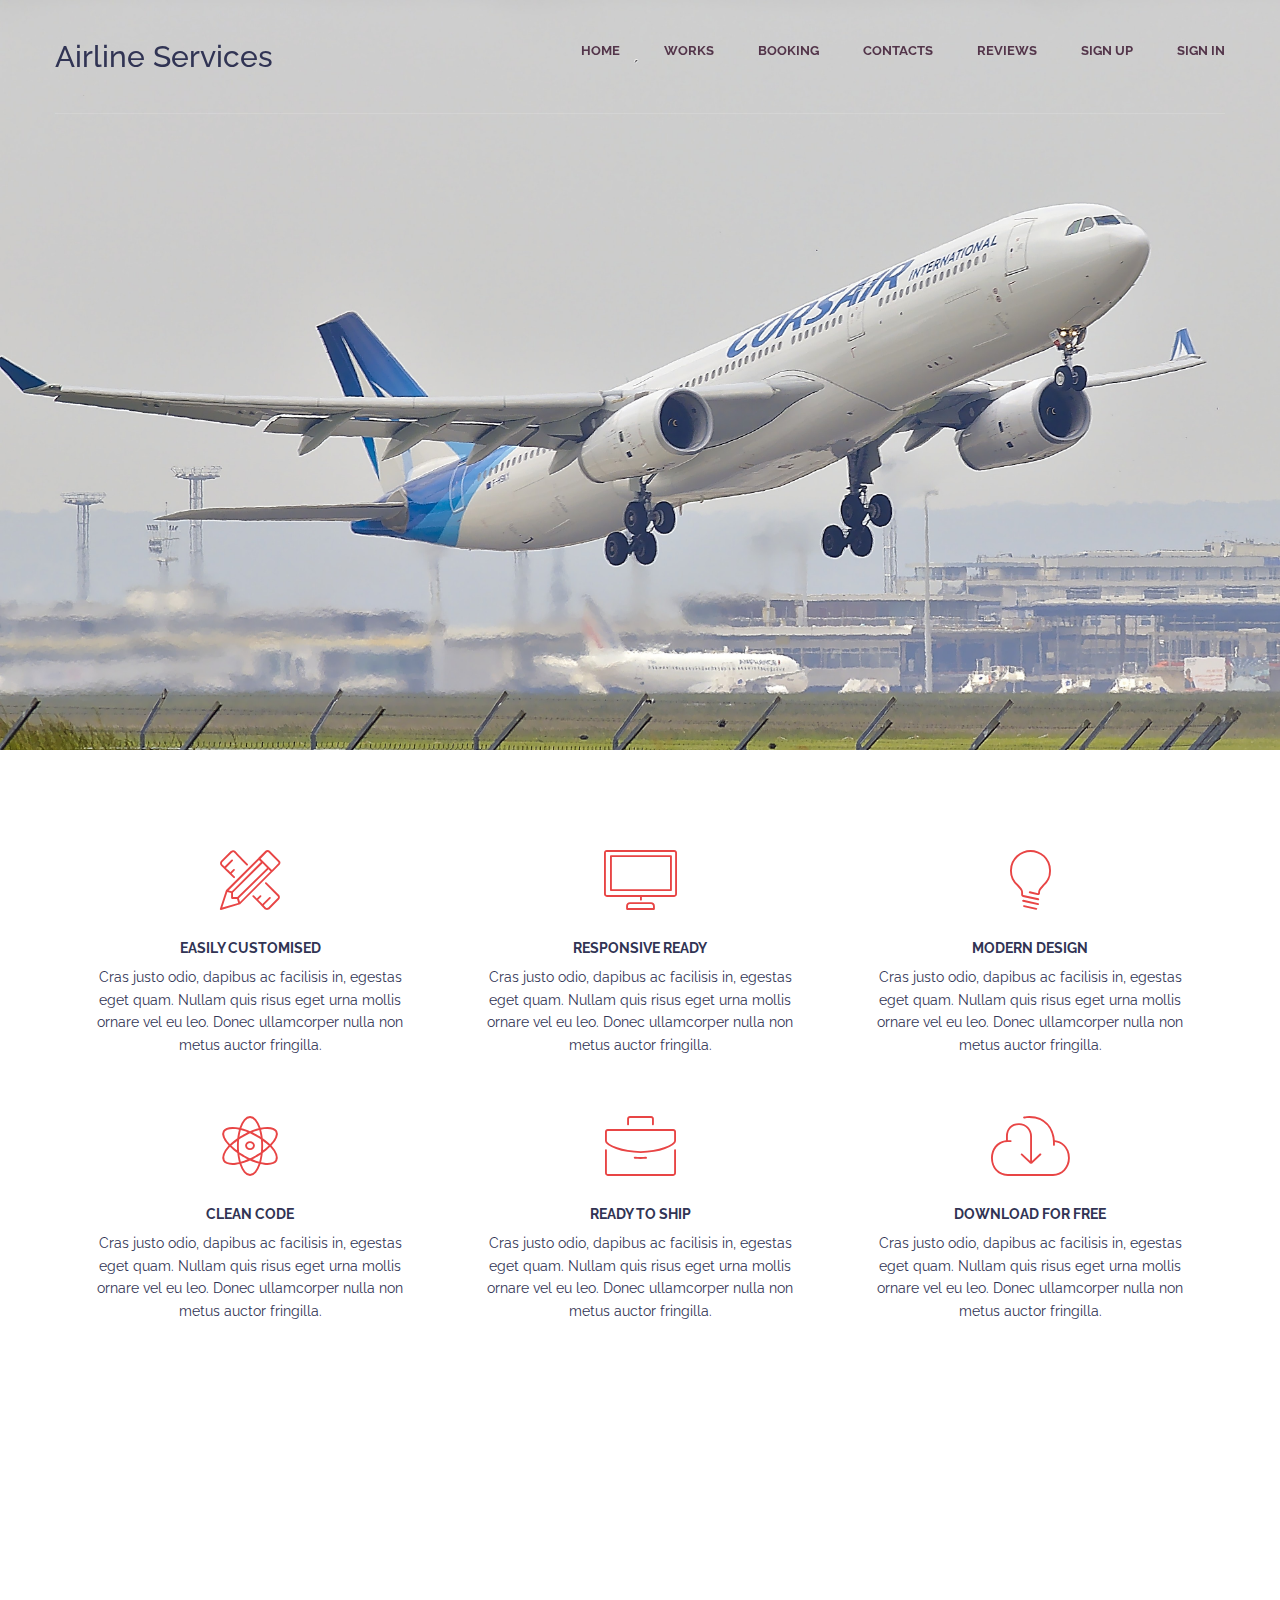
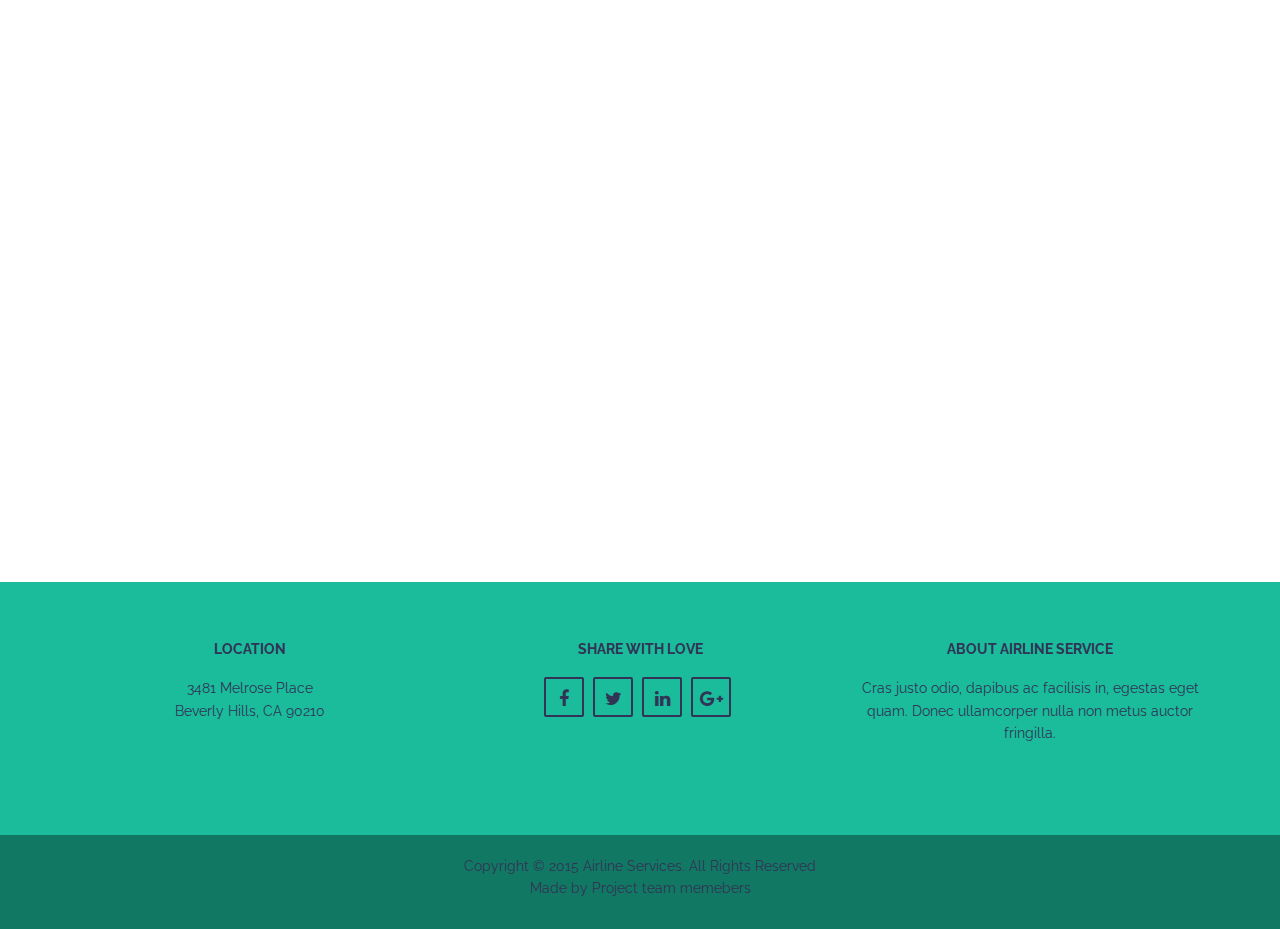
<file: HTML/index.html>
<!doctype html>
<!--[if lt IE 7]>      <html class="no-js lt-ie9 lt-ie8 lt-ie7" lang=""> <![endif]-->
<!--[if IE 7]>         <html class="no-js lt-ie9 lt-ie8" lang=""> <![endif]-->
<!--[if IE 8]>         <html class="no-js lt-ie9" lang=""> <![endif]-->
<!--[if gt IE 8]><!--> <html class="no-js" lang=""> <!--<![endif]-->
<head>
    <meta charset="utf-8">
    <meta name="description" content="">
    <meta name="viewport" content="width=device-width, initial-scale=1">
    <title>Airline Services</title>
    <link rel="apple-touch-icon" sizes="180x180" href="apple-icon-180x180.png">
    <link rel="icon" type="image/png" sizes="192x192" href="android-icon-192x192.png">
    <link rel="icon" type="image/png" sizes="32x32" href="favicon-32x32.png">
    <link rel="icon" type="image/png" sizes="96x96" href="favicon-96x96.png">
    <link rel="icon" type="image/png" sizes="16x16" href="favicon-16x16.png">
    <link rel="stylesheet" href="css/bootstrap.min.css">
    <link rel="stylesheet" href="css/flexslider.css">
    <link rel="stylesheet" href="css/jquery.fancybox.css">
    <link rel="stylesheet" href="css/main.css">
    <link rel="stylesheet" href="css/responsive.css">
    <link rel="stylesheet" href="css/animate.min.css">
    <link rel="stylesheet" href="https://maxcdn.bootstrapcdn.com/font-awesome/4.4.0/css/font-awesome.min.css">
</head>
<body>
	<section class="banner" role="banner">
        <header id="header">
            <div class="header-content clearfix">
            
                 <h1 class="logo">Airline Services</h1>
                <nav class="navigation" role="navigation">
                    <ul class="primary-nav">
                        <li><a href="#features">Home</a></li>
                        <li><a href="#works">Works</a></li>
                        <li><a href="#">Booking</a></li>
                        <li><a href="#">Contacts</a></li>
                        <li><a href="#">Reviews</a></li>
                        <li><a href="#">Sign Up</a></li>
                        <li><a href="#">Sign in</a></li>
                     
                    </ul>
                </nav>
                <a href="#" class="nav-toggle">Menu<span></span></a>
            </div>
        </header><!-- header -->
        <div class="container">
            <div class="col-md-10 col-md-offset-1">
                <div class="banner-text text-center">
                   <!-- <h1>Your Favorite One Page Multi Purpose Template</h1>
                    <p>Lorem ipsum dolor sit amet, consectetur adipiscing elit. Praesent commodo cursus magna vel scelerisque nisl consectetur et.</p>
                    <a href="#" class="btn btn-large">Find out more</a>-->
                </div><!-- banner text -->
            </div>
        </div>
    </section><!-- banner -->
    <section id="features" class="features section">
        <div class="container">
            <div class="row">
                <div class="col-md-4 col-sm-6 feature text-center">
                    <span class="icon icon-tools"></span>
                    <div class="feature-content">
                        <h5>Easily Customised</h5>
                        <p>Cras justo odio, dapibus ac facilisis in, egestas eget quam. Nullam quis risus eget urna mollis ornare vel eu leo. Donec ullamcorper nulla non metus auctor fringilla.</p>
                    </div>
                </div>
                <div class="col-md-4 col-sm-6 feature text-center">
                    <span class="icon icon-desktop"></span>
                    <div class="feature-content">
                        <h5>Responsive Ready</h5>
                        <p>Cras justo odio, dapibus ac facilisis in, egestas eget quam. Nullam quis risus eget urna mollis ornare vel eu leo. Donec ullamcorper nulla non metus auctor fringilla.</p>
                    </div>
                </div>
                <div class="col-md-4 col-sm-6 feature text-center">
                    <span class="icon icon-lightbulb"></span>
                    <div class="feature-content">
                        <h5>Modern Design</h5>
                        <p>Cras justo odio, dapibus ac facilisis in, egestas eget quam. Nullam quis risus eget urna mollis ornare vel eu leo. Donec ullamcorper nulla non metus auctor fringilla.</p>
                    </div>
                </div>
                <div class="col-md-4 col-sm-6 feature text-center">
                    <span class="icon icon-genius"></span>
                    <div class="feature-content">
                        <h5>Clean Code</h5>
                        <p>Cras justo odio, dapibus ac facilisis in, egestas eget quam. Nullam quis risus eget urna mollis ornare vel eu leo. Donec ullamcorper nulla non metus auctor fringilla.</p>
                    </div>
                </div>
                <div class="col-md-4 col-sm-6 feature text-center">
                    <span class="icon icon-briefcase"></span>
                    <div class="feature-content">
                        <h5>Ready to Ship</h5>
                        <p>Cras justo odio, dapibus ac facilisis in, egestas eget quam. Nullam quis risus eget urna mollis ornare vel eu leo. Donec ullamcorper nulla non metus auctor fringilla.</p>
                    </div>
                </div>
                <div class="col-md-4 col-sm-6 feature text-center">
                    <span class="icon icon-download"></span>
                    <div class="feature-content">
                        <h5>Download for Free</h5>
                        <p>Cras justo odio, dapibus ac facilisis in, egestas eget quam. Nullam quis risus eget urna mollis ornare vel eu leo. Donec ullamcorper nulla non metus auctor fringilla.</p>
                    </div>
                </div>
            </div>
        </div>
    </section><!-- Home -->

   <section id="works" class="works section no-padding">
        <div class="container-fluid">
            <div class="row no-gutter">
                <div class="col-lg-3 col-md-6 col-sm-6 work">
                    <a href="images/work-1.jpg" class="work-box">
                        <img src="images/work-1.jpg" alt="">
                        <div class="overlay">
                            <div class="overlay-caption">
                                <h5>Project Name</h5>
                                <p>Website Design</p>
                            </div>
                        </div> 
                    </a>
                </div>
                <div class="col-lg-3 col-md-6 col-sm-6 work">
                    <a href="images/work-2.jpg" class="work-box">
                        <img src="images/work-2.jpg" alt="">
                        <div class="overlay">
                            <div class="overlay-caption">
                                <h5>Project Name</h5>
                                <p>Website Design</p>
                            </div>
                        </div> 
                    </a>
                </div>
                <div class="col-lg-3 col-md-6 col-sm-6 work">
                    <a href="images/work-3.jpg" class="work-box">
                        <img src="images/work-3.jpg" alt="">
                        <div class="overlay">
                            <div class="overlay-caption">
                                <h5>Project Name</h5>
                                <p>Website Design</p>
                            </div>
                        </div>  
                    </a>
                </div>
                <div class="col-lg-3 col-md-6 col-sm-6 work">
                    <a href="images/work-4.jpg" class="work-box">
                        <img src="images/work-4.jpg" alt="">
                        <div class="overlay">
                            <div class="overlay-caption">
                                <h5>Project Name</h5>
                                <p>Website Design</p>
                            </div>
                        </div>  
                    </a>
                </div>
                <div class="col-lg-3 col-md-6 col-sm-6 work">
                    <a href="images/work-5.jpg" class="work-box">
                        <img src="images/work-5.jpg" alt="">
                        <div class="overlay">
                            <div class="overlay-caption">
                                <h5>Project Name</h5>
                                <p>Website Design</p>
                            </div>
                        </div>  
                    </a>
                </div>
                <div class="col-lg-3 col-md-6 col-sm-6 work">
                    <a href="images/work-6.jpg" class="work-box">
                        <img src="images/work-6.jpg" alt="">
                        <div class="overlay">
                            <div class="overlay-caption">
                                <h5>Project Name</h5>
                                <p>Website Design</p>
                            </div>
                        </div>  
                    </a>
                </div>
                <div class="col-lg-3 col-md-6 col-sm-6 work">
                    <a href="images/work-7.jpg" class="work-box">
                        <img src="images/work-7.jpg" alt="">
                        <div class="overlay">
                            <div class="overlay-caption">
                                <h5>Project Name</h5>
                                <p>Website Design</p>
                            </div>
                        </div>  
                    </a>
                </div>
                <div class="col-lg-3 col-md-6 col-sm-6 work">
                    <a href="images/work-8.jpg" class="work-box">
                        <img src="images/work-8.jpg" alt="">
                        <div class="overlay">
                            <div class="overlay-caption">
                                <h5>Project Name</h5>
                                <p>Website Design</p>
                            </div>
                        </div>  
                    </a>
                </div>
            </div>
        </div>
    </section> <!--works -->

  
    <footer class="footer">
        <div class="footer-top">
            <div class="container">
                <div class="row">
                    <div class="footer-col col-md-4">
                        <h5>Location</h5>
                        <p>3481 Melrose Place<br>Beverly Hills, CA 90210</p>
                    </div>
                    <div class="footer-col col-md-4">
                        <h5>Share with Love</h5>
                        <ul class="footer-share">
                            <li><a href="#"><i class="fa fa-facebook"></i></a></li>
                            <li><a href="https://twitter.com/kamal_chaneman"><i class="fa fa-twitter"></i></a></li>
                            <li><a href="https://www.linkedin.com/in/kamalchaneman"><i class="fa fa-linkedin"></i></a></li>
                            <li><a href="#"><i class="fa fa-google-plus"></i></a></li>
                        </ul>
                    </div>
                    <div class="footer-col col-md-4">
                        <h5>About Airline Service</h5>
                        <p>Cras justo odio, dapibus ac facilisis in, egestas eget quam. Donec ullamcorper nulla non metus auctor fringilla.</p>
                    </div>
                </div>
            </div>
        </div><!-- footer top -->
        <div class="footer-bottom">
            <div class="container">
                <div class="col-md-12">
                    <p>Copyright © 2015 Airline Services. All Rights Reserved<br>Made </i> by <a href="#">Project team memebers</a></p>
                </div>
            </div>
        </div>
    </footer><!-- footer -->

    <script src="https://ajax.googleapis.com/ajax/libs/jquery/1.11.3/jquery.min.js"></script>
    <script>window.jQuery || document.write('<script src="js/jquery.min.js"><\/script>')</script>
    <script src="js/bootstrap.min.js"></script>
    <script src="js/jquery.flexslider-min.js"></script>
    <script src="js/jquery.fancybox.pack.js"></script>
    <script src="js/jquery.waypoints.min.js"></script>
    <script src="js/retina.min.js"></script>
    <script src="js/modernizr.js"></script>
    <script src="js/main.js"></script>
    
    <!-- Google Analytics: change UA-XXXXX-X to be your site's ID. -->
    <script>
        (function(i,s,o,g,r,a,m){i['GoogleAnalyticsObject']=r;i[r]=i[r]||function(){
        (i[r].q=i[r].q||[]).push(arguments)},i[r].l=1*new Date();a=s.createElement(o),
        m=s.getElementsByTagName(o)[0];a.async=1;a.src=g;m.parentNode.insertBefore(a,m)
        })(window,document,'script','//www.google-analytics.com/analytics.js','ga');
       
        ga('create', 'UA-XXXX-X');
        ga('send', 'pageview');
    </script>
</body>
</html>
</file>
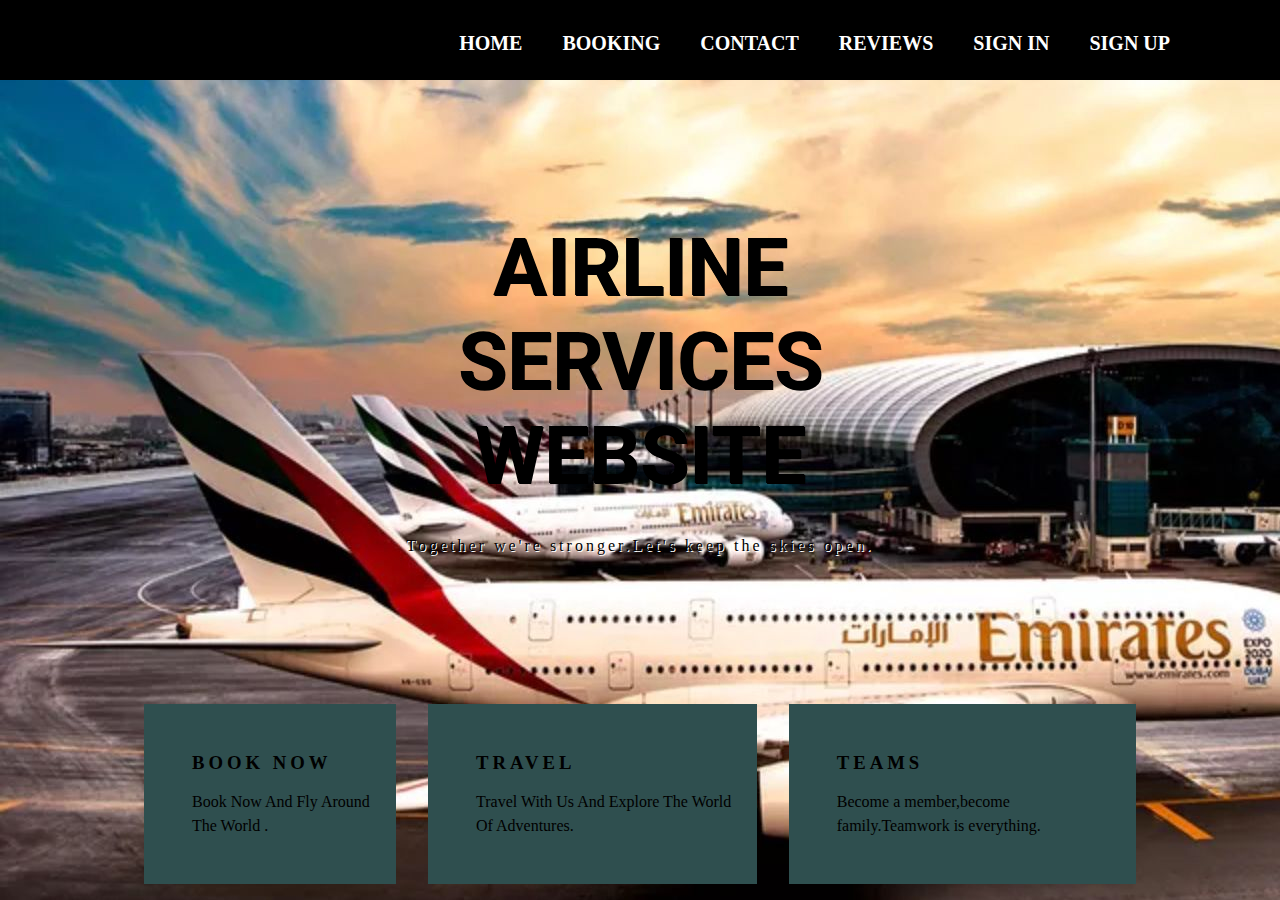
<file: Landing/indexland.html>
<!DOCTYPE html>
<html lang="en">
  <head>
    <meta charset="UTF-8" />
    <title>Travel Website</title>
    <link
      rel="stylesheet"
      href="https://use.fontawesome.com/releases/v5.8.1/css/all.css"
      integrity="sha384-50oBUHEmvpQ+1lW4y57PTFmhCaXp0ML5d60M1M7uH2+nqUivzIebhndOJK28anvf"
      crossorigin="anonymous"
    />
    <link
      href="https://fonts.googleapis.com/css2?family=Roboto:ital,wght@1,900&display=swap"
      rel="stylesheet"
    />
    <link rel="stylesheet" href="./stylelandd.css" />
  </head>
  <body>
    <header>
      <div>
        <i class="fas fa-plane"></i>
        <p>AIRLINE SERVICES</p>
      </div>
      
      <nav>
      
        <ul>
        <li><a href="file:///C:/Users/aleena/Desktop/land/indexland.html" class="logo">HOME</a></li>
        <li><a href=  "file:///C:/Users/aleena/Desktop/db%20html%20pages/Booking/index.html" class="logo">BOOKING</a></li>
        <li><a href="file:///C:/Users/aleena/Desktop/db%20html%20pages/CONTACT/Contact.html"  class="logo">CONTACT</a></li>
        <li><a href="file:///C:/Users/aleena/Desktop/db%20html%20pages/review/index.html"class="logo">REVIEWS</a></li>
        <li><a class="logo">SIGN IN</a></li>
        <li><a class="logo">SIGN UP</a></li>
        
        </ul>
      </nav>
    </header>
    <section class="titles">
      <h1>AIRLINE SERVICES WEBSITE</h1>
      <p>
      <br> Together we're stronger.Let's keep the skies open.</br>
      </p>
    </section>

    <section class="container-boxes">
      <div class="box">
        <div class="icon">
          <a href=""><i class="fas fa-book"></i></a>
        </div>
        <div class="text">
          <a href="file:///C:/Users/aleena/Desktop/db%20html%20pages/Booking/index.html">
            <h3>Book Now</h3>
            <p>Book Now And Fly Around The World .</p>

          </a>
        </div>
      </div>
      <div class="box">
        <div class="icon">
          <a href=""><i class="fas fa-plane"></i></a>
        </div>
        <div class="text">
          <a href="">
            <h3>Travel</h3>
            <p>Travel With Us And Explore The World Of Adventures.</p>
          </a>
        </div>
      </div>
      <div class="box">
        <div class="icon">
          <a href=""><i class="fas fa-address-card"></i></a>
        </div>
        <div class="text">
          <a href="file:///C:/Users/aleena/Desktop/db%20html%20pages/CONTACT/Contact.html">
            <h3>Teams</h3>
            <p>Become a member,become family.Teamwork is everything.</p>
          </a>
        </div>
      </div>
    </section>
  </body>
</html>
</file>
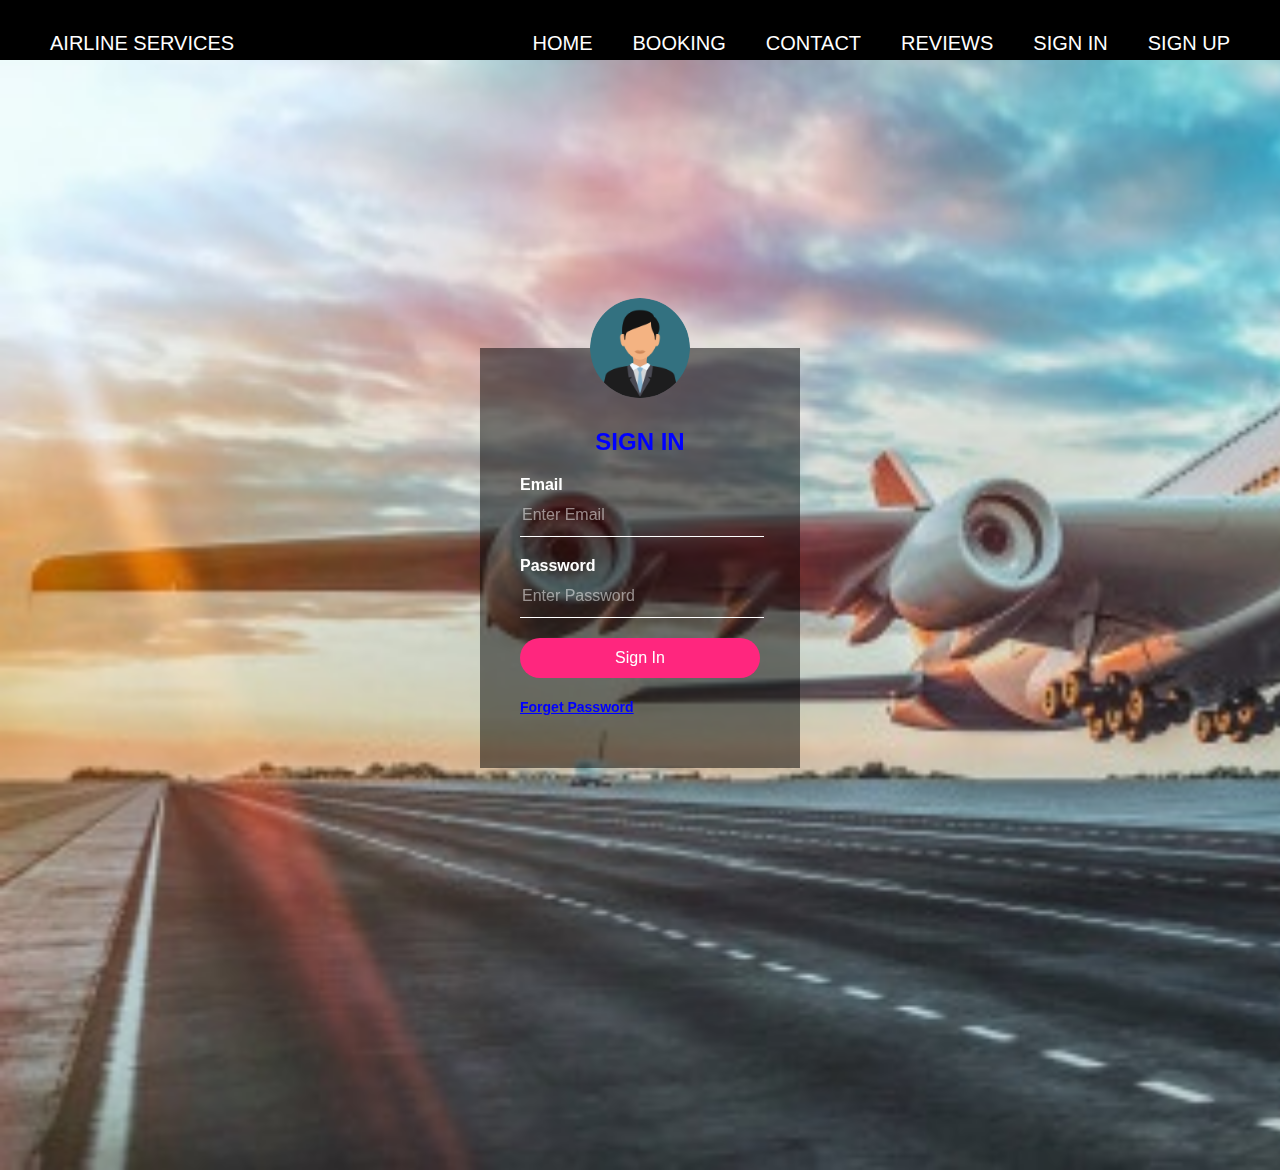
<file: sign in/signin.html>
<!DOCTYPE html>
<html>
   <head>    
       <title> SIGN IN FORM</title>
       <link rel="stylesheet" type="text/css" href="style.css">    
   </head> 
   <nav>
      <div class="logo">AIRLINE SERVICES</div>
      <ul>
      <li><a class="logo" href="#">HOME</a></li>
      <li><a class="logo" href="C:\Users\Kashaf PC\Desktop\Airline\Booking\booking.html">BOOKING</a></li>
      <li><a class="logo" href="C:\Users\Kashaf PC\Desktop\Airline\Contact\Contact.html">CONTACT</a></li>
      <li><a class="logo" href="C:\Users\Kashaf PC\Desktop\Airline\Feedback\feedback.html">REVIEWS</a></li>
      <li><a class="logo" href="C:\Users\Kashaf PC\Desktop\Airline\sign in\signin.html">SIGN IN</a></li>
      <li><a class="logo" href="C:\Users\Kashaf PC\Desktop\Airline\sign up\signup.html">SIGN UP</a></li>
      </ul>
  </nav>
  
   <body>
   <div class="loginBox">
     

    <img src="user.png" class="user"/>
     <h2>SIGN IN</h2>
     <form>
        <p>Email</p>
        <input type="text" name=" " placeholder="Enter Email">
        <p>Password</p>
        <input type="password" name=" " placeholder="Enter Password">
        <input type="submit" name=" " value="Sign In">
        <a href="#">Forget Password</a>
     </form>
   </div>    
   </body>
</html>
</file>
<file: HTML/css/main.css>
@import url(http://fonts.googleapis.com/css?family=Raleway:300,400,500,600,700);
@import url(http://fonts.googleapis.com/css?family=Cardo:400,400italic,700);
/* ==========================================================================
Typography
========================================================================== */
p {
  font-size: 14px;
  line-height: 22.4px;
  color:#313454; }

h1 {
  font-size: 30px;
  color:#313454;
  font-weight: 100px;
  margin: 0%;
  padding: auto;
 }

h2 {
  font-size: 40px;
  color: #2d3033; }

h3 {
  font-size: 28px;
  color: #2d3033;
  font-weight: 300; }

h4 {
  font-size: 22px;
  color: #2d3033;
  font-weight: 400; }

h5 {
  font-size: 14px;
  color: #313454;
  text-transform: uppercase;
  font-weight: 700; }

.btn {
  background-color: #e84545;
  color: #fff;
  font-size: 13px;
  font-weight: 600;
  border: 0;
  -moz-border-radius: 2px;
  -webkit-border-radius: 2px;
  border-radius: 2px;
  display: inline-block;
  text-transform: uppercase; }
  .btn:hover, .btn:focus {
    background-color: #e52e2e;
    color: #fff; }
  .btn-large {
    padding: 15px 40px; }

/* ==========================================================================
	General Styles
========================================================================== */
a {
  color: #e84545; }

a:hover, a:focus {
  text-decoration: none;
  -moz-transition: background-color, color, 0.3s;
  -o-transition: background-color, color, 0.3s;
  -webkit-transition: background-color, color, 0.3s;
  transition: background-color, color, 0.3s; }

body {
  font-family: "Raleway", sans-serif;
  font-weight: 400;
  color: #6c7279; }

ul, ol {
  margin: 0;
  padding: 0; }

ul li {
  list-style: none; }

.section {
  padding: 100px 0; }

.no-padding {
  padding: 0; }

.no-gutter [class*=col-] {
  padding-right: 0;
  padding-left: 0; }

/* ==========================================================================
	$Header
========================================================================== */
#header {
  position: fixed;
  width: 100%;
  z-index: 999; }
  #header .header-content {
    border-bottom: 1px solid rgba(255, 255, 255, 0.15);
    margin: 0 auto;
    max-width: 1170px;
    padding: 40px 0;
    width: 100%;
    -moz-transition: padding 0.3s;
    -o-transition: padding 0.3s;
    -webkit-transition: padding 0.3s;
    transition: padding 0.3s; }
  #header .logo {
    float: left; }

#header.fixed {
  background-color: #45B39D ; }
  #header.fixed .header-content {
    border-bottom: 0;
    padding: 25px 0; }
  #header.fixed .nav-toggle {
    top: 18px; }

.navigation.open {
  opacity: 0.9;
  visibility: visible;
  -moz-transition: opacity 0.5s;
  -o-transition: opacity 0.5s;
  -webkit-transition: opacity 0.5s;
  transition: opacity 0.5s; }

.navigation {
  float: right; }
  .navigation li {
    display: inline-block; }
  .navigation a {
   /* color: rgba(255, 255, 255, 0.75);*/
    color: #53354a;
    font-size: 13px;
    font-weight: 700;
    margin-left: 40px;
    text-transform: uppercase; }
    .navigation a:hover, .navigation a.active {
      color: #fff; }

.nav-toggle {
  display: none;
  height: 44px;
  overflow: hidden;
  position: fixed;
  right: 5%;
  text-indent: 100%;
  top: 32px;
  white-space: nowrap;
  width: 44px;
  z-index: 99999;
  -moz-transition: all 0.3s;
  -o-transition: all 0.3s;
  -webkit-transition: all 0.3s;
  transition: all 0.3s; }
  .nav-toggle:before, .nav-toggle:after {
    border-radius: 50%;
    content: "";
    height: 100%;
    left: 0;
    position: absolute;
    top: 0;
    width: 100%;
    -moz-transform: translateZ(0);
    -ms-transform: translateZ(0);
    -webkit-transform: translateZ(0);
    transform: translateZ(0);
    -moz-backface-visibility: hidden;
    -webkit-backface-visibility: hidden;
    backface-visibility: hidden;
    -moz-transition-property: -moz-transform;
    -o-transition-property: -o-transform;
    -webkit-transition-property: -webkit-transform;
    transition-property: transform; }
  .nav-toggle:before {
    background-color: #e84545;
    -moz-transform: scale(1);
    -ms-transform: scale(1);
    -webkit-transform: scale(1);
    transform: scale(1);
    -moz-transition-duration: 0.3s;
    -o-transition-duration: 0.3s;
    -webkit-transition-duration: 0.3s;
    transition-duration: 0.3s; }
  .nav-toggle:after {
    background-color: #e84545;
    -moz-transform: scale(0);
    -ms-transform: scale(0);
    -webkit-transform: scale(0);
    transform: scale(0);
    -moz-transition-duration: 0s;
    -o-transition-duration: 0s;
    -webkit-transition-duration: 0s;
    transition-duration: 0s; }
  .nav-toggle span {
    background-color: #fff;
    bottom: auto;
    display: inline-block;
    height: 3px;
    left: 50%;
    position: absolute;
    right: auto;
    top: 50%;
    width: 18px;
    z-index: 10;
    -moz-transform: translateX(-50%) translateY(-50%);
    -ms-transform: translateX(-50%) translateY(-50%);
    -webkit-transform: translateX(-50%) translateY(-50%);
    transform: translateX(-50%) translateY(-50%); }
    .nav-toggle span:before, .nav-toggle span:after {
      background-color: #fff;
      content: "";
      height: 100%;
      position: absolute;
      right: 0;
      top: 0;
      width: 100%;
      -moz-transform: translateZ(0);
      -ms-transform: translateZ(0);
      -webkit-transform: translateZ(0);
      transform: translateZ(0);
      -moz-backface-visibility: hidden;
      -webkit-backface-visibility: hidden;
      backface-visibility: hidden;
      -moz-transition: -moz-transform 0.3s;
      -o-transition: -o-transform 0.3s;
      -webkit-transition: -webkit-transform 0.3s;
      transition: transform 0.3s; }
    .nav-toggle span:before {
      -moz-transform: translateY(-6px) rotate(0deg);
      -ms-transform: translateY(-6px) rotate(0deg);
      -webkit-transform: translateY(-6px) rotate(0deg);
      transform: translateY(-6px) rotate(0deg); }
    .nav-toggle span:after {
      -moz-transform: translateY(6px) rotate(0deg);
      -ms-transform: translateY(6px) rotate(0deg);
      -webkit-transform: translateY(6px) rotate(0deg);
      transform: translateY(6px) rotate(0deg); }
  .nav-toggle.close-nav:before {
    -moz-transform: scale(0);
    -ms-transform: scale(0);
    -webkit-transform: scale(0);
    transform: scale(0); }
  .nav-toggle.close-nav:after {
    -moz-transform: scale(1);
    -ms-transform: scale(1);
    -webkit-transform: scale(1);
    transform: scale(1); }
  .nav-toggle.close-nav span {
    background-color: rgba(255, 255, 255, 0); }
    .nav-toggle.close-nav span:before, .nav-toggle.close-nav span:after {
      background-color: #fff; }
    .nav-toggle.close-nav span:before {
      -moz-transform: translateY(0) rotate(45deg);
      -ms-transform: translateY(0) rotate(45deg);
      -webkit-transform: translateY(0) rotate(45deg);
      transform: translateY(0) rotate(45deg); }
    .nav-toggle.close-nav span:after {
      -moz-transform: translateY(0) rotate(-45deg);
      -ms-transform: translateY(0) rotate(-45deg);
      -webkit-transform: translateY(0) rotate(-45deg);
      transform: translateY(0) rotate(-45deg); }

/* ==========================================================================
	$Banner
========================================================================== */
.banner {
  background-image: url(../images/banner.jpg);
  background-position: center top;
  background-repeat: no-repeat;
  -moz-background-size: cover;
  -o-background-size: cover;
  -webkit-background-size: cover;
  background-size: cover;
  min-height: 750px; }

.banner-text {
  padding-top: 25%; }
  .banner-text h1 {
    color: #fff;
    font-family: "Open Sans", sans-serif;
    font-weight: 700;
    text-transform: uppercase; }
  .banner-text p {
    color: #fff;
    font-size: 22px;
    font-weight: 300;
    line-height: 1.5;
    margin-bottom: 80px; }

/* ==========================================================================
	$Features
========================================================================== */
.feature {
  margin-bottom: 50px; }
  .feature-content {
    padding: 0 15px;
    margin-top: 30px; }
  .feature .icon {
    color: #e84545;
    font-size: 60px; }

/* ==========================================================================
	$Works
========================================================================== */
.work {
  -moz-box-shadow: 0 0 0 1px #fff;
  -webkit-box-shadow: 0 0 0 1px #fff;
  box-shadow: 0 0 0 1px #fff;
  min-height: 350px;
  overflow: hidden;
  position: relative;
  visibility: hidden; }
  .work .overlay {
    background: rgba(232, 69, 69, 0.9);
    height: 100%;
    left: 0;
    opacity: 0;
    position: absolute;
    top: 0;
    width: 100%;
    -moz-transition: opacity, 0.3s;
    -o-transition: opacity, 0.3s;
    -webkit-transition: opacity, 0.3s;
    transition: opacity, 0.3s; }
  .work .overlay-caption {
    position: absolute;
    text-align: center;
    top: 50%;
    width: 100%;
    -moz-transform: translateY(-50%);
    -ms-transform: translateY(-50%);
    -webkit-transform: translateY(-50%);
    transform: translateY(-50%); }
  .work h5, .work p, .work img {
    -moz-transition: all, 0.5s;
    -o-transition: all, 0.5s;
    -webkit-transition: all, 0.5s;
    transition: all, 0.5s; }
  .work h5, .work p {
    color: #fff;
    margin: 0;
    opacity: 0; }
  .work h5 {
    margin-bottom: 5px;
    -moz-transform: translate3d(0, -200%, 0);
    -ms-transform: translate3d(0, -200%, 0);
    -webkit-transform: translate3d(0, -200%, 0);
    transform: translate3d(0, -200%, 0); }
  .work p {
    -moz-transform: translate3d(0, 200%, 0);
    -ms-transform: translate3d(0, 200%, 0);
    -webkit-transform: translate3d(0, 200%, 0);
    transform: translate3d(0, 200%, 0); }

.work-box:hover img {
  -moz-transform: scale(1.2);
  -ms-transform: scale(1.2);
  -webkit-transform: scale(1.2);
  transform: scale(1.2); }
.work-box:hover .overlay {
  opacity: 1; }
  .work-box:hover .overlay h5, .work-box:hover .overlay p {
    opacity: 1;
    -moz-transform: translate3d(0, 0, 0);
    -ms-transform: translate3d(0, 0, 0);
    -webkit-transform: translate3d(0, 0, 0);
    transform: translate3d(0, 0, 0); }

/* ==========================================================================
	$Teams
========================================================================== */
.person {
  max-width: 270px; }
  .person-content {
    margin-top: 20px; }
  .person h4 {
    font-weight: 400; }
  .person h5 {
    color: #e84545;
    font-size: 13px;
    font-weight: 400;
    margin-bottom: 20px; }

.social-icons, .footer .footer-share {
  margin-top: 30px; }
  .social-icons li, .footer .footer-share li {
    float: left; }
  .social-icons a, .footer .footer-share a {
    border: 1px solid #313454;
    -moz-border-radius: 2px;
    -webkit-border-radius: 2px;
    border-radius: 2px;
    color: #313454;
    display: block;
    font-size: 18px;
    height: 40px;
    line-height: 40px;
    margin-right: 5px;
    text-align: center;
    width: 40px; }
    .social-icons a:hover, .footer .footer-share a:hover {
      background-color: #e84545;
      border-color: #e84545;
      color:#313454; }

/* ==========================================================================
	$Testimonials
========================================================================== */
.testimonials {
  background-color: #53354a;
  position: relative; }
  .testimonials blockquote {
    border: 0;
    margin: 0;
    padding: 100px 15% 0; }
  .testimonials p {
    color: #fff;
    font: italic 36px "Cardo", Georgia, "Times New Roman", serif; }
  .testimonials cite {
    color: #fff;
    display: block;
    font-size: 13px;
    font-style: normal;
    font-weight: 600;
    margin-top: 30px;
    text-transform: uppercase; }

/* ==========================================================================
	$Download
========================================================================== */
.download h3 {
  margin-top: 0; }
.download p {
  color: #2d3033;
  font-weight: 600;
  text-transform: uppercase; }
.download .btn {
  margin-top: 30px; }

/* ==========================================================================
	$Footer
========================================================================== */
.footer {
  text-align: center; }
  .footer-top {
    background-color: #1ABC9C ; 
    padding-top: 50px; }
  .footer-bottom {
    background-color: #117864  ;
    padding: 20px 0; }
  .footer .footer-col {
    margin-bottom: 80px; }
  .footer h5 {
    color: #313454; }
  .footer h5 {
    margin-bottom: 20px; }
  .footer p {
    /*color: rgba(255, 255, 255, 0.5);*/
    color: #313454;
    font-weight: 100px;
   }
  .footer a {
    color: #313454; }
    .footer a:hover {
      color: #fff; }
  .footer .footer-share {
    margin-top: 0; }
    .footer .footer-share li {
      display: inline-block;
      float: none; }
    .footer .footer-share a {
      border-width: 2px;
      color: #313454; }
  .footer .fa-heart {
    color: #e84545;
    font-size: 11px;
    margin: 0 2px; }

/* ==========================================================================
	$Utilities
========================================================================== */
.work:nth-child(1) {
  -moz-animation-delay: 0.1s;
  -webkit-animation-delay: 0.1s;
  animation-delay: 0.1s; }
.work:nth-child(2) {
  -moz-animation-delay: 0.2s;
  -webkit-animation-delay: 0.2s;
  animation-delay: 0.2s; }
.work:nth-child(3) {
  -moz-animation-delay: 0.3s;
  -webkit-animation-delay: 0.3s;
  animation-delay: 0.3s; }
.work:nth-child(4) {
  -moz-animation-delay: 0.4s;
  -webkit-animation-delay: 0.4s;
  animation-delay: 0.4s; }
.work:nth-child(5) {
  -moz-animation-delay: 0.8s;
  -webkit-animation-delay: 0.8s;
  animation-delay: 0.8s; }
.work:nth-child(6) {
  -moz-animation-delay: 0.7s;
  -webkit-animation-delay: 0.7s;
  animation-delay: 0.7s; }
.work:nth-child(7) {
  -moz-animation-delay: 0.6s;
  -webkit-animation-delay: 0.6s;
  animation-delay: 0.6s; }
.work:nth-child(8) {
  -moz-animation-delay: 0.5s;
  -webkit-animation-delay: 0.5s;
  animation-delay: 0.5s; }

.animated {
  visibility: visible; }

/* ==========================================================================
	Font Icon (http://www.elegantthemes.com/blog/freebie-of-the-week/free-line-style-icons)
========================================================================== */
@font-face {
  font-family: "elegant-theme-line";
  src: url('../fonts/elegant-theme-line.ttf?1439850014') format('truetype'), url('../fonts/elegant-theme-line.eot?1439850014') format('embedded-opentype'), url('../fonts/elegant-theme-line.svg?1439850014') format('svg'), url('../fonts/elegant-theme-line.woff?1439850014') format('woff'); }
.icon {
  font-family: 'elegant-theme-line';
  speak: none;
  font-style: normal;
  font-weight: normal;
  font-variant: normal;
  text-transform: none;
  line-height: 1;
  /* Better Font Rendering =========== */
  -webkit-font-smoothing: antialiased;
  -moz-osx-font-smoothing: grayscale; }

.icon-mobile:before {
  content: "\e000"; }

.icon-laptop:before {
  content: "\e001"; }

.icon-desktop:before {
  content: "\e002"; }

.icon-tablet:before {
  content: "\e003"; }

.icon-phone:before {
  content: "\e004"; }

.icon-document:before {
  content: "\e005"; }

.icon-documents:before {
  content: "\e006"; }

.icon-search:before {
  content: "\e007"; }

.icon-clipboard:before {
  content: "\e008"; }

.icon-newspaper:before {
  content: "\e009"; }

.icon-notebook:before {
  content: "\e00a"; }

.icon-book-open:before {
  content: "\e00b"; }

.icon-browser:before {
  content: "\e00c"; }

.icon-calendar:before {
  content: "\e00d"; }

.icon-presentation:before {
  content: "\e00e"; }

.icon-picture:before {
  content: "\e00f"; }

.icon-pictures:before {
  content: "\e010"; }

.icon-video:before {
  content: "\e011"; }

.icon-camera:before {
  content: "\e012"; }

.icon-printer:before {
  content: "\e013"; }

.icon-toolbox:before {
  content: "\e014"; }

.icon-briefcase:before {
  content: "\e015"; }

.icon-wallet:before {
  content: "\e016"; }

.icon-gift:before {
  content: "\e017"; }

.icon-bargraph:before {
  content: "\e018"; }

.icon-grid:before {
  content: "\e019"; }

.icon-expand:before {
  content: "\e01a"; }

.icon-focus:before {
  content: "\e01b"; }

.icon-edit:before {
  content: "\e01c"; }

.icon-adjustments:before {
  content: "\e01d"; }

.icon-ribbon:before {
  content: "\e01e"; }

.icon-hourglass:before {
  content: "\e01f"; }

.icon-lock:before {
  content: "\e020"; }

.icon-megaphone:before {
  content: "\e021"; }

.icon-shield:before {
  content: "\e022"; }

.icon-trophy:before {
  content: "\e023"; }

.icon-flag:before {
  content: "\e024"; }

.icon-map:before {
  content: "\e025"; }

.icon-puzzle:before {
  content: "\e026"; }

.icon-basket:before {
  content: "\e027"; }

.icon-envelope:before {
  content: "\e028"; }

.icon-streetsign:before {
  content: "\e029"; }

.icon-telescope:before {
  content: "\e02a"; }

.icon-gears:before {
  content: "\e02b"; }

.icon-key:before {
  content: "\e02c"; }

.icon-paperclip:before {
  content: "\e02d"; }

.icon-attachment:before {
  content: "\e02e"; }

.icon-pricetags:before {
  content: "\e02f"; }

.icon-lightbulb:before {
  content: "\e030"; }

.icon-layers:before {
  content: "\e031"; }

.icon-pencil:before {
  content: "\e032"; }

.icon-tools:before {
  content: "\e033"; }

.icon-tools-2:before {
  content: "\e034"; }

.icon-scissors:before {
  content: "\e035"; }

.icon-paintbrush:before {
  content: "\e036"; }

.icon-magnifying-glass:before {
  content: "\e037"; }

.icon-circle-compass:before {
  content: "\e038"; }

.icon-linegraph:before {
  content: "\e039"; }

.icon-mic:before {
  content: "\e03a"; }

.icon-strategy:before {
  content: "\e03b"; }

.icon-beaker:before {
  content: "\e03c"; }

.icon-caution:before {
  content: "\e03d"; }

.icon-recycle:before {
  content: "\e03e"; }

.icon-anchor:before {
  content: "\e03f"; }

.icon-profile-male:before {
  content: "\e040"; }

.icon-profile-female:before {
  content: "\e041"; }

.icon-bike:before {
  content: "\e042"; }

.icon-wine:before {
  content: "\e043"; }

.icon-hotairballoon:before {
  content: "\e044"; }

.icon-globe:before {
  content: "\e045"; }

.icon-genius:before {
  content: "\e046"; }

.icon-map-pin:before {
  content: "\e047"; }

.icon-dial:before {
  content: "\e048"; }

.icon-chat:before {
  content: "\e049"; }

.icon-heart:before {
  content: "\e04a"; }

.icon-cloud:before {
  content: "\e04b"; }

.icon-upload:before {
  content: "\e04c"; }

.icon-download:before {
  content: "\e04d"; }

.icon-target:before {
  content: "\e04e"; }

.icon-hazardous:before {
  content: "\e04f"; }

.icon-piechart:before {
  content: "\e050"; }

.icon-speedometer:before {
  content: "\e051"; }

.icon-global:before {
  content: "\e052"; }

.icon-compass:before {
  content: "\e053"; }

.icon-lifesaver:before {
  content: "\e054"; }

.icon-clock:before {
  content: "\e055"; }

.icon-aperture:before {
  content: "\e056"; }

.icon-quote:before {
  content: "\e057"; }

.icon-scope:before {
  content: "\e058"; }

.icon-alarmclock:before {
  content: "\e059"; }

.icon-refresh:before {
  content: "\e05a"; }

.icon-happy:before {
  content: "\e05b"; }

.icon-sad:before {
  content: "\e05c"; }

.icon-facebook:before {
  content: "\e05d"; }

.icon-twitter:before {
  content: "\e05e"; }

.icon-googleplus:before {
  content: "\e05f"; }

.icon-rss:before {
  content: "\e060"; }

.icon-tumblr:before {
  content: "\e061"; }

.icon-linkedin:before {
  content: "\e062"; }

.icon-dribbble:before {
  content: "\e063"; }
</file>
<file: HTML/css/responsive.css>
@media screen and (max-width: 1024px) {
  #header .header-content {
    width: 90%; }

  .nav-toggle {
    display: block; }

  .navigation {
    position: fixed;
    background-color: #000;
    width: 100%;
    height: 100%;
    top: 0;
    left: 0;
    z-index: 99999;
    visibility: hidden;
    opacity: 0;
    -webkit-transition: opacity 0.5s, visibility 0s 0.5s;
    transition: opacity 0.5s, visibility 0s 0.5s; }
    .navigation .primary-nav {
      position: relative;
      top: 45%;
      -moz-transform: translateY(-45%);
      -ms-transform: translateY(-45%);
      -webkit-transform: translateY(-45%);
      transform: translateY(-45%); }
    .navigation li {
      display: block;
      margin-bottom: 20px; }
    .navigation a {
      display: block;
      font-size: 25px;
      margin: 0;
      text-align: center; }

  .person {
    margin: 0 auto 50px; }
    .person-content {
      text-align: center; }
    .person .social-icons li {
      display: inline-block;
      float: none;
      margin-bottom: 5px; }

  .testimonials blockquote {
    padding: 20px 5% 0; }
  .testimonials p {
    font-size: 26px; }

  .flex-control-nav {
    bottom: 20px; } }
@media screen and (max-width: 768px) {
  .banner-text {
    padding-top: 30%; }
    .banner-text h1 {
      font-size: 42px; }
    .banner-text p {
      font-size: 18px; }

  .flexslider {
    padding-bottom: 80px; }

  .flex-control-nav {
    width: 100%; }

  .footer .footer-col {
    margin-bottom: 50px; } }
@media screen and (max-width: 640px) {
  .banner-text {
    padding-top: 35%; } }
@media screen and (max-width: 480px) {
  .banner-text {
    padding-top: 45%; }
    .banner-text h1 {
      font-size: 32px; } }
@media screen and (max-width: 320px) {
  .banner-text {
    padding-top: 55%; }

  .testimonials blockquote {
    padding: 20px 5% 0; }
  .testimonials p {
    font-size: 26px; } }
</file>
<file: Landing/stylelandd.css>
* {
    box-sizing: border-box;
  }
  
  html {
    margin: 0;
    padding: 0;
  }
  body {
    margin: 0;
    padding: 0;
    background: url(7.jpg) no-repeat;
    background-size: cover;
    color: black;
    font-family: "open sans";
    height: 100vh;
    display: flex;
    flex-direction: column;
    justify-content: space-between;
  }
  
  /*----------------NAVBAR------------*/
  header {
    display: flex;
    justify-content: space-between;
    color: yellow;
    background: #0f2453;
  }
  header div {
    display: flex;
    justify-content: space-between;
    align-items: center;
    font-family: "roboto";
    margin: 0 2rem;
  }
  header div i {
    font-size: 2rem;
    margin: 1rem;
  }
  nav{
    position: fixed;
    top: 0;
    left: 0;
    width: 100%;
    height: 80px;
    padding: 10px 90px;
    box-sizing: border-box;
    background:black;
    border-radius: 1px solid #fff;


}
nav   .logo{
    padding: 22px 20px;
    height: 80px;
    float: left;
    font-size: 20px;
    font-weight: bold; 
    text-transform: uppercase;
    color: white;
    

}
nav ul{
    list-style: none;
    float: right;
    margin: 0;
    padding: 0;
    display: flex;

}
nav ul li a{
    list-style-type: none;
    display: inline-block;
    transition:0.8s all ;
}
nav   ul li a{ 
    
    color: #fff;
    padding: 30px;
    text-decoration: none;
    

}
nav  ul li a:hover{
    background: blue;
    border-radius: 120px;

    
}
  /*-------------TOP SECTION-------------*/
  .titles {
    color:black;
    text-align: center;
    width: 50vw;
    margin: 0 auto;
  }
  .titles h1 {
    font-family: "roboto";
    font-size: 5rem;
    margin-bottom: 0;
    text-shadow: 1px 1px 0 black;
    color:black;
  }
  .titles p {
    letter-spacing: 3px;
    text-shadow: 1px 1px 0 white;
  }
  /*-------------BOTTOM SECTION-----------*/
  .container-boxes {
    margin: 0 auto;
    padding: 0;
    display: flex;
    justify-content: space-around;
    align-items: flex-end;
    max-width: 80vw;
  }
  .box {
    background:darkslategrey;
    margin: 1rem;
    padding: 0.5rem;
    display: flex;
    justify-content: space-between;
    align-items: center;
    max-width: 350px;
    max-height: 180px;
    min-height: 180px;
    transition: all 250ms ease-out;
  }
  .box:hover {
    background: rgba(255, 255, 255, 0.7);
    transform: translateY(-20%);
  }
  .box a {
    text-decoration: none;
    color: black;
  }
  .icon {
    font-size: 3rem;
    padding: 1rem;
  }
  .text h3 {
    text-transform: uppercase;
    letter-spacing: 4px;
    margin-bottom: 0;
    color: black;
  }
  .text p {
    margin-top: 1rem;
    line-height: 1.5rem;
    text-align: left;
  }
  .text {
    padding: 0.5rem;
  }
  
  /*------MEDIAQUERIES-------*/
  @media (max-width: 1160px) {
    .icon {
      font-size: 2rem;
      padding: 0.5rem;
    }
    .text h3 {
      text-transform: uppercase;
      letter-spacing: 4px;
      margin-bottom: 0;
      font-size: 1rem;
    }
    .text p {
      margin-top: 1rem;
      line-height: 1.5rem;
      text-align: left;
      font-size: 0.8rem;
    }
    nav li a:hover {
      background: none;
      color: black;
    }
  }
  @media (max-width: 850px) {
    body {
      height: 100%;
    }
    .container-boxes {
      flex-direction: column;
    }
    .box:hover {
      background: rgba(255, 255, 255, 0.7);
      transform: none;
    }
    .titles h1 {
      font-size: 3rem;
    }
  }
</file>
<file: sign in/style.css>
body
{

    margin: 0;
    padding: 0;
    background: url("airplane1.jpg");
    background-size: cover;
    height: 130vh;
    font-family: sans-serif;
}

nav{
    position: fixed;
    top: 0;
    left: 0;
    width: 100%;
    height: 60px;
    padding: 10px 30px;
    box-sizing: border-box;
    background:black;
    border-radius: 1px solid #fff;


}
nav   .logo{
    padding: 22px 20px;
    height: 80px;
    float: left;
    font-size: 20px;
    font: weight 100px;; 
    text-transform: uppercase;
    color: white;
    

}
nav ul{
    list-style: none;
    float: right;
    margin: 0;
    padding: 0;
    display: flex;

}
nav ul li a{
    list-style-type: none;
    display:inline-flex;
    transition:0.5s all ;
}
nav   ul li a{ 
    
    color: #fff;
    padding: 30px;
    text-decoration: none;
    

}
nav  ul li a:hover{
    height: 5px;
    width: 150px;
    border-radius: 20px;
    background-color: blue;


    
}


.loginBox
{
    position: absolute;
    top: 62%;
    bottom: 20%;
    left: 50%;
    transform: translate(-50%, -50%);
    width: 320px;
    height: 420px;
    padding: 80px 40px;
    box-sizing: border-box;
    background: rgba(0,0,0,0.5) ;
}
h2
{
    margin: 0;
    padding: 0 0 20px;
    color:blue;
    text-align: center;
}
.loginBox p
{
    padding: 0;
    margin: 0;
    font-weight: bold;
    color: #fff;
}
.loginBox input
{
    width: 100%;
    margin-bottom: 20px;
}
 .loginBox input[type="text"], .loginBox input[type="password"]
 {
     border: none;
     border-bottom: 1px solid #fff;
     background: transparent;
     outline: none;
     height: 40px;
     color: #c0c0c0;
     font-size: 16px;
 }

 .loginBox input[type="submit"]
 {
     border: none;
     outline: none;
     height: 40px;
     color: #fff;
     font-size: 16px;
     background: rgb(255,38,126);
     border-radius: 20px;
 }
 .loginBox input[type="submit"]:hover
{
    background: #efed40;
    color: #262626;
}
::placeholder
{
    color: rgba(255,255,255,0.5);
}

.user
{
    width: 100px;
    height: 100px;
    overflow: hidden;
    position: absolute;
    top:calc(-100px/2);
    left: calc(50% - 50px);
    border-radius: 50%;
}











.loginBox a
{
    color:blue;
    font-size: 14px;
    font-weight: bold;
}
</file>
